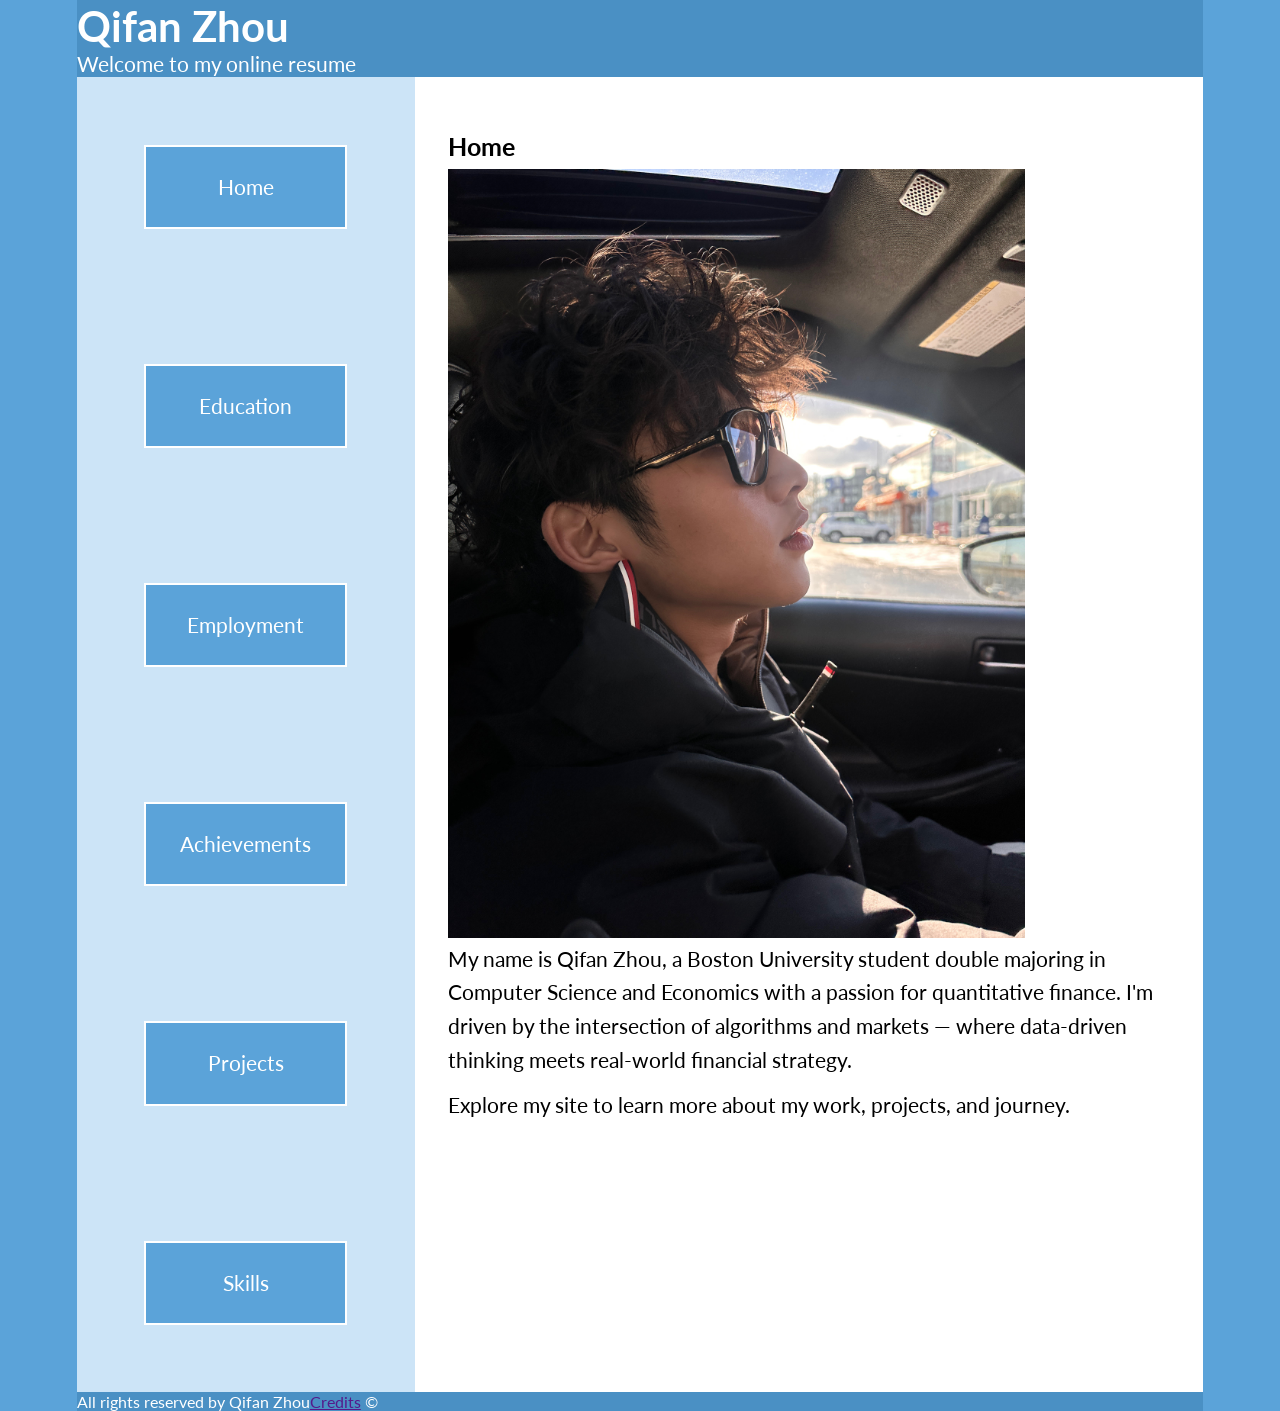
<file: index.html>
<!DOCTYPE html>
<html lang="en">
<head>
    <meta charset="UTF-8">
    <title>Home | Resume</title>
    <link href="index.css" rel="stylesheet">
</head>
<body>
<div id="wrapper">
    <header>
        <h1> Qifan Zhou </h1>
        <p> Welcome to my online resume</p>
    </header>
    <div id="nav">
        <nav>
            <ul>
                <li>
                    <a href="index.html">Home</a>
                </li>
                <li>
                    <a href="education.html"> Education</a>
                </li>
                <li>
                    <a href="employment.html"> Employment</a>
                </li>
                <li>
                    <a href="achievements.html"> Achievements</a>
                </li>
                <li>
                    <a href="projects.html"> Projects </a>
                </li>
                <li>
                    <a href="skills.html"> Skills</a>
                </li>
            </ul>
        </nav>
    </div>
    <main>
        <h3>Home </h3>
        <img src="photo/home_page.webp" alt="Qifan Zhou pho">
        <p>
            My name is Qifan Zhou, a Boston University student double majoring in Computer Science and Economics with a passion for quantitative finance. I'm driven by the intersection of algorithms and markets — where data-driven thinking meets real-world financial strategy.
        </p>
        <p>
            Explore my site to learn more about my work, projects, and journey.
        </p>
    </main>
    <div id="footer">
        <footer>
            <p>All rights reserved by Qifan Zhou<a href="">Credits</a> &#169;</p>
        </footer>
    </div>
</div>
</body>
</html>
</file>
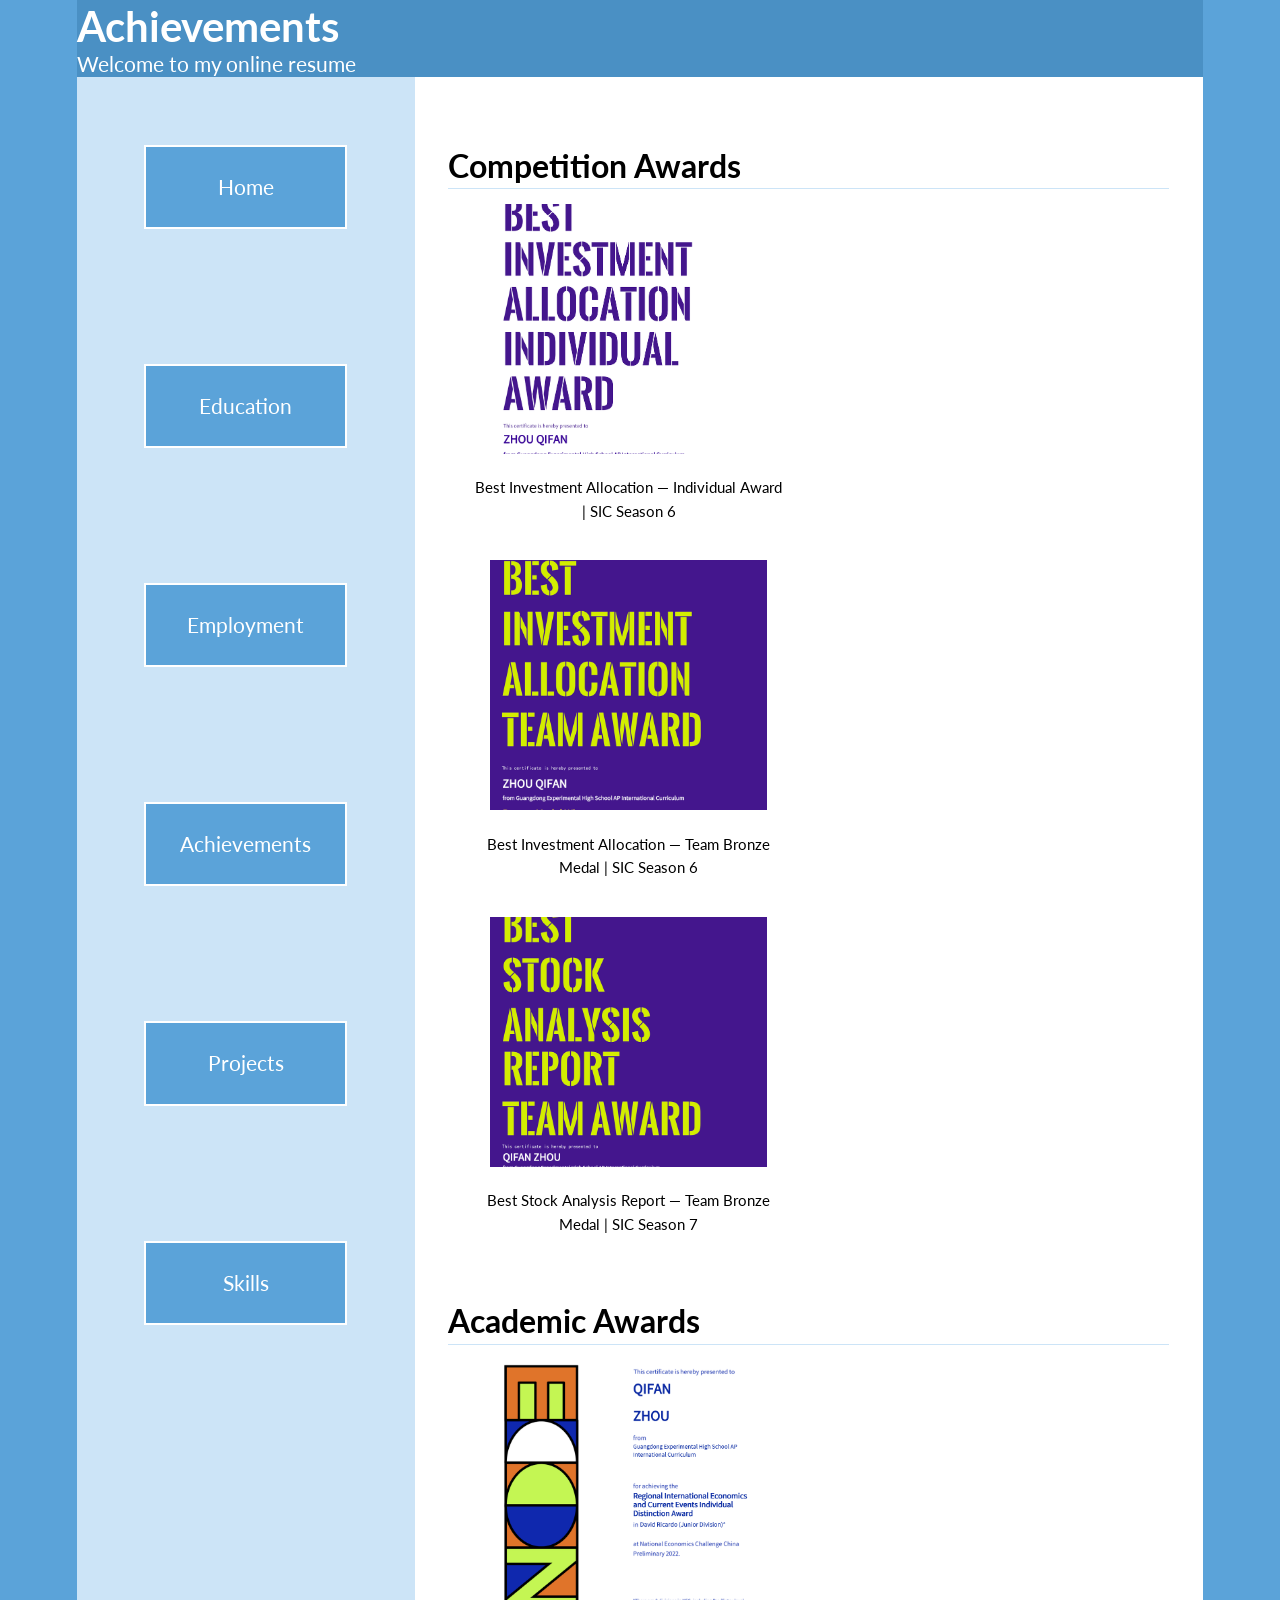
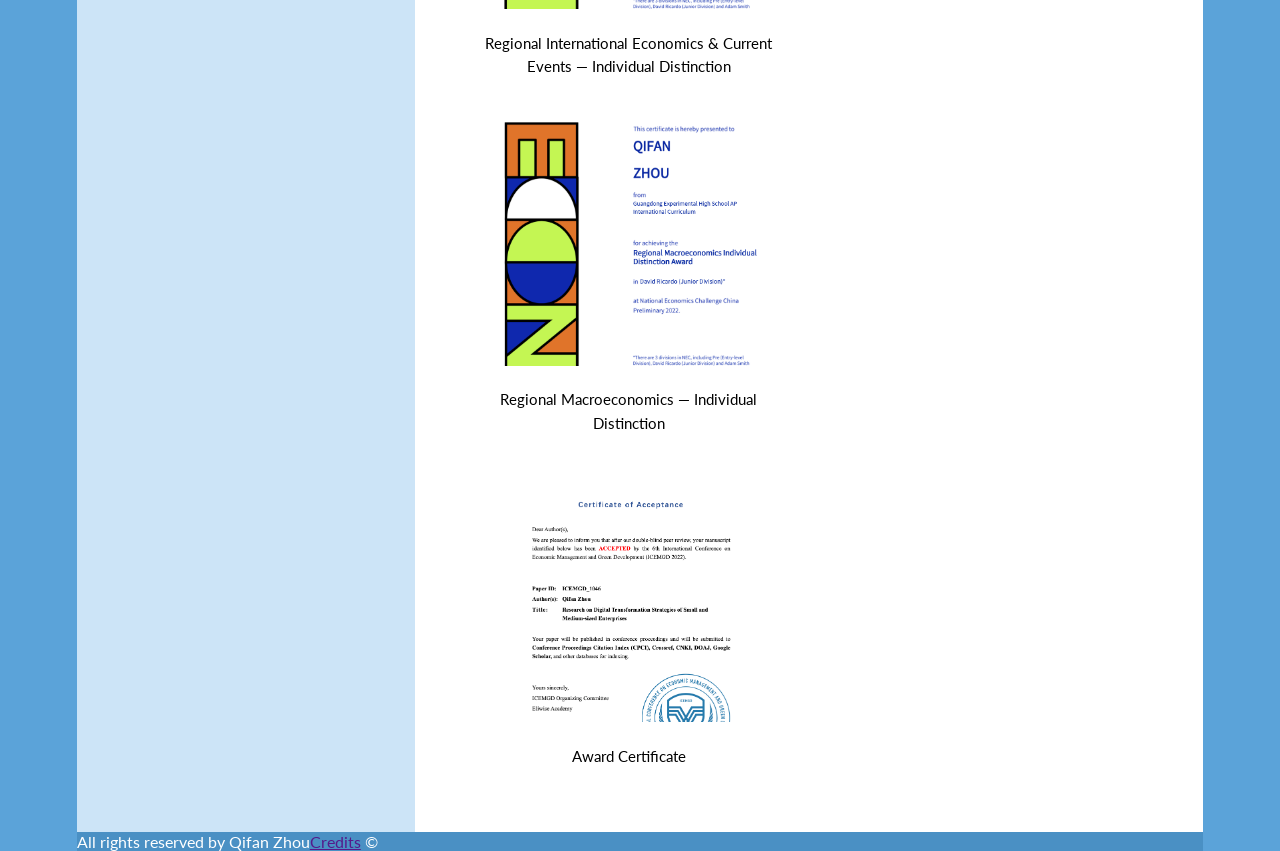
<file: achievements.html>
<!DOCTYPE html>
<html lang="en">
<head>
    <meta charset="UTF-8">
    <title>Achievements | Resume</title>
    <link href="index.css" rel="stylesheet">
</head>
<body>
<div id="wrapper">
    <header>
        <h1> Achievements </h1>
        <p> Welcome to my online resume</p>
    </header>
    <div id="nav">
        <nav>
            <ul>
                <li>
                    <a href="index.html">Home</a>
                </li>
                <li>
                    <a href="education.html"> Education</a>
                </li>
                <li>
                    <a href="employment.html"> Employment</a>
                </li>
                <li>
                    <a href="achievements.html"> Achievements</a>
                </li>
                <li>
                    <a href="projects.html"> Projects </a>
                </li>
                <li>
                    <a href="skills.html"> Skills</a>
                </li>
            </ul>
        </nav>
    </div>
    <main>
        <div id="achievement_content">
            <h2>Competition Awards</h2>
            <div>
                <img src="photo/best_investment_allocation_individual_SICS6.webp" alt="Best Investment Allocation Individual Award – SIC Season 6">
                <p>Best Investment Allocation — Individual Award | SIC Season 6</p>
            </div>
            <div>
                <img src="photo/best_investment_allocation_team_bronze_SICS6.webp" alt="Best Investment Allocation Team Award Bronze Medal – SIC Season 6">
                <p>Best Investment Allocation — Team Bronze Medal | SIC Season 6</p>
            </div>
            <div>
                <img src="photo/best_stock_analysis_report_team_bronze_SICS7.webp" alt="Best Stock Analysis Report Team Award Bronze Medal – SIC Season 7">
                <p>Best Stock Analysis Report — Team Bronze Medal | SIC Season 7</p>
            </div>
            <h2>Academic Awards</h2>
            <div>
                <img src="photo/regional_intl_economics_current_events_distinction.webp" alt="Regional International Economics and Current Events Individual Distinction Award">
                <p>Regional International Economics & Current Events — Individual Distinction</p>
            </div>
            <div>
                <img src="photo/regional_macroeconomics_distinction.webp" alt="Regional Macroeconomics Individual Distinction Award">
                <p>Regional Macroeconomics — Individual Distinction</p>
            </div>
            <div>
                <img src="photo/essay.webp" alt="Award Certificate">
                <p>Award Certificate</p>
            </div>


        </div>
    </main>
    <div id="footer">
        <footer>
            <p>All rights reserved by Qifan Zhou<a href="">Credits</a> &#169;</p>
        </footer>
    </div>
</div>
</body>
</html>
</file>
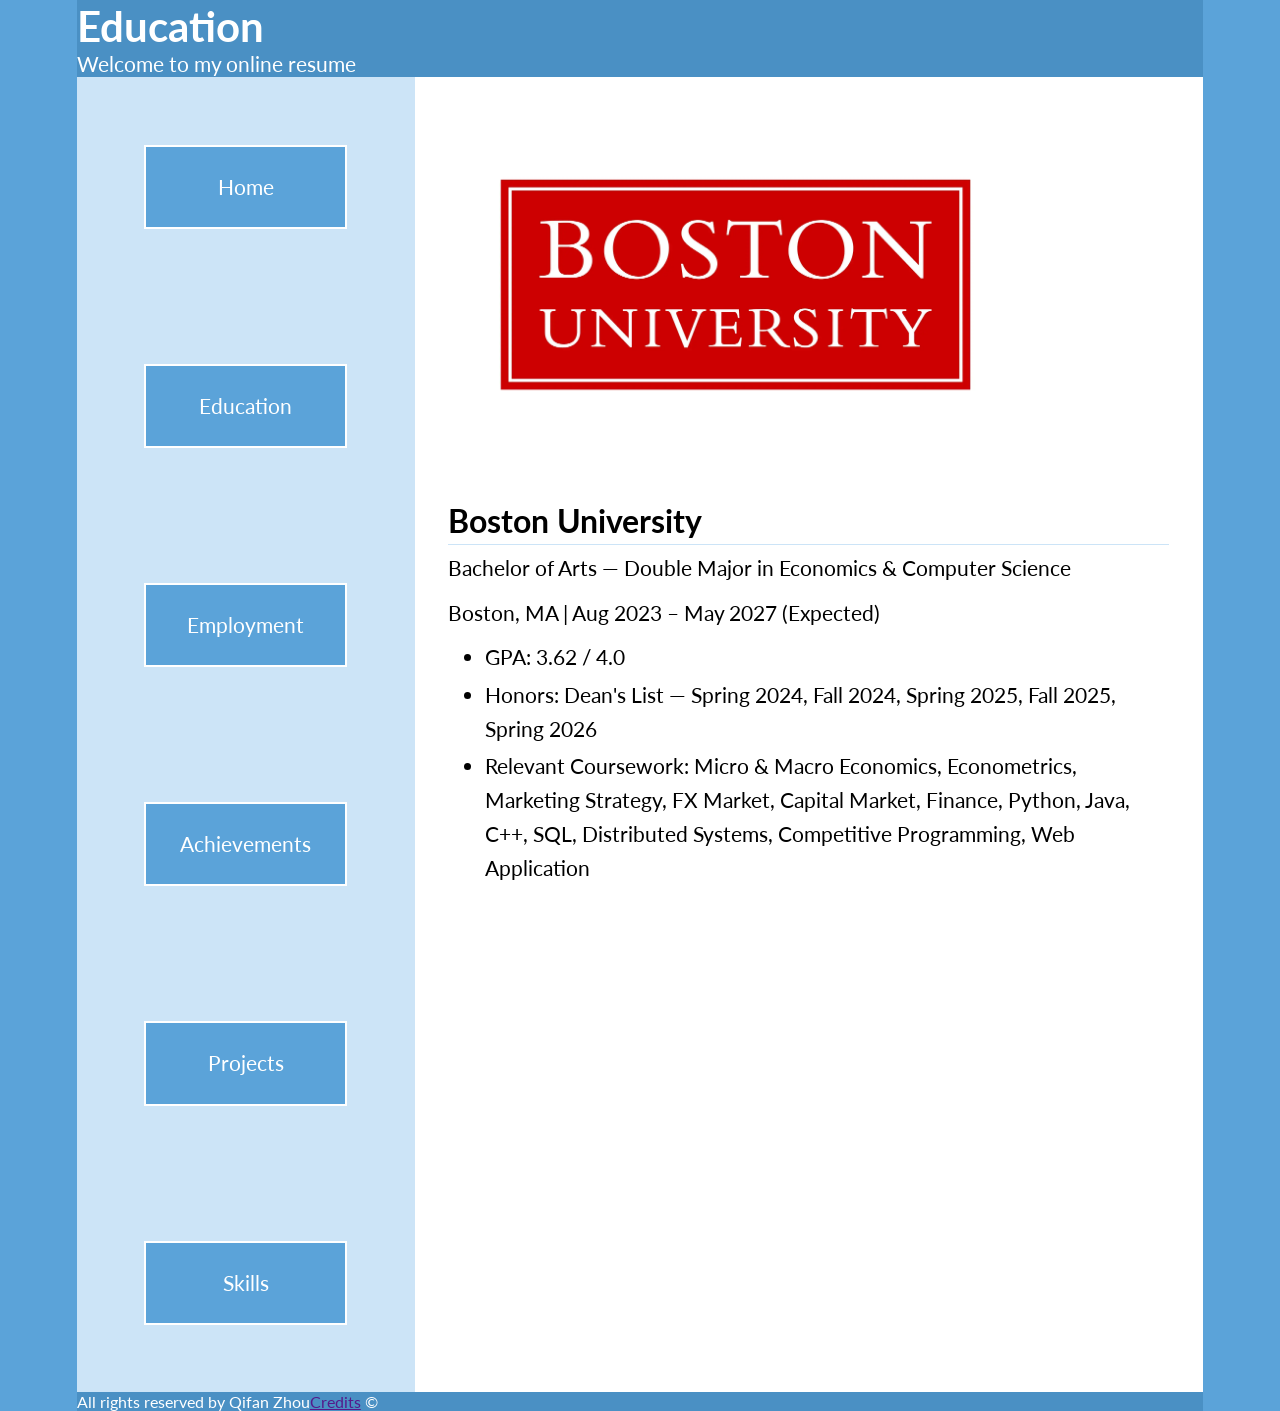
<file: education.html>
<!DOCTYPE html>
<html lang="en">
<head>
    <meta charset="UTF-8">
    <title>Education | Resume</title>
    <link href="index.css" rel="stylesheet">
</head>
<body>
<div id="wrapper">
    <header>
        <h1> Education </h1>
        <p> Welcome to my online resume</p>
    </header>
    <div id="nav">
        <nav>
            <ul>
                <li>
                    <a href="index.html">Home</a>
                </li>
                <li>
                    <a href="education.html"> Education</a>
                </li>
                <li>
                    <a href="employment.html"> Employment</a>
                </li>
                <li>
                    <a href="achievements.html"> Achievements</a>
                </li>
                <li>
                    <a href="projects.html"> Projects </a>
                </li>
                <li>
                    <a href="skills.html"> Skills</a>
                </li>
            </ul>
        </nav>
    </div>
    <main>
        <img src="photo/BU.jpg.webp" alt="BU">
        <h2>Boston University</h2>
        <p>Bachelor of Arts — Double Major in Economics & Computer Science</p>
        <p>Boston, MA | Aug 2023 – May 2027 (Expected)</p>
        <ul>
            <li>GPA: 3.62 / 4.0</li>
            <li>Honors: Dean's List — Spring 2024, Fall 2024, Spring 2025, Fall 2025, Spring 2026</li>
            <li>Relevant Coursework: Micro & Macro Economics, Econometrics, Marketing Strategy, FX Market, Capital Market, Finance, Python, Java, C++, SQL, Distributed Systems, Competitive Programming, Web Application</li>
        </ul>
    </main>
    <div id="footer">
        <footer>
            <p>All rights reserved by Qifan Zhou<a href="">Credits</a> &#169;</p>
        </footer>
    </div>
</div>
</body>
</html>
</file>
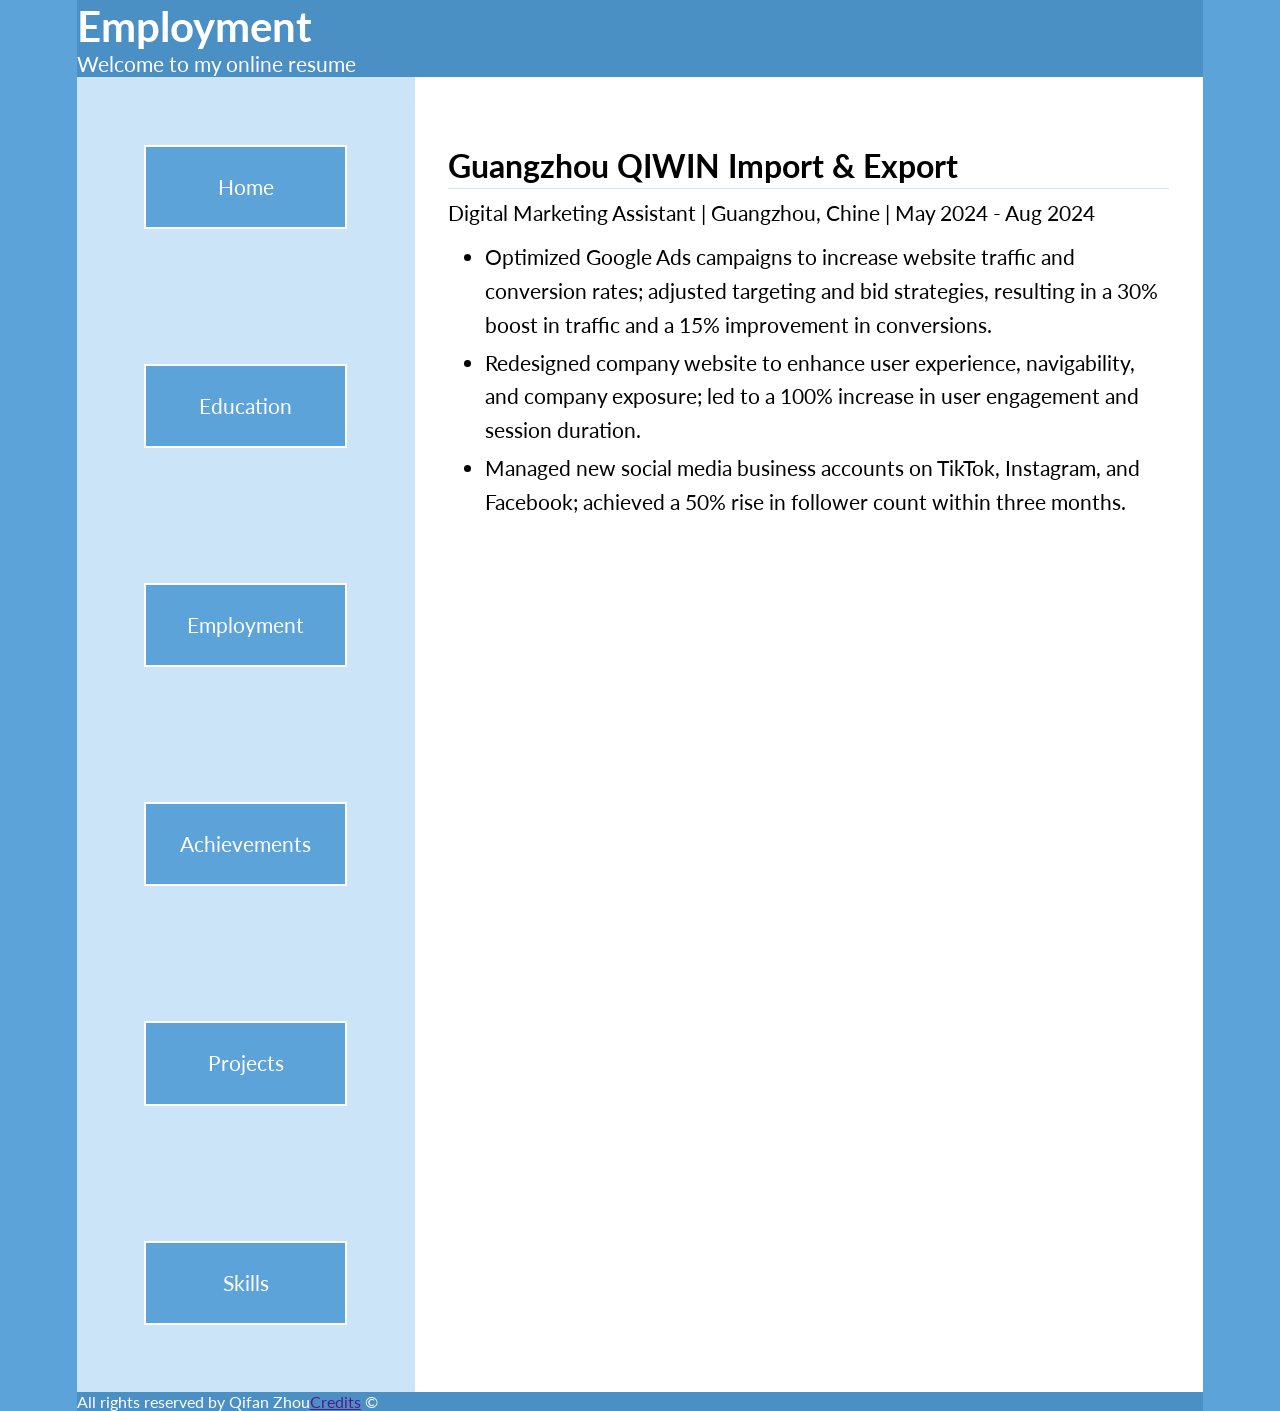
<file: employment.html>
<!DOCTYPE html>
<html lang="en">
<head>
    <meta charset="UTF-8">
    <title>Education | Resume </title>
    <link href="index.css" rel="stylesheet">
</head>
<body>
<div id="wrapper">
    <header>
        <h1> Employment </h1>
        <p> Welcome to my online resume</p>
    </header>
    <div id="nav">
        <nav>
            <ul>
                <li>
                    <a href="index.html">Home</a>
                </li>
                <li>
                    <a href="education.html"> Education</a>
                </li>
                <li>
                    <a href="employment.html"> Employment</a>
                </li>
                <li>
                    <a href="achievements.html"> Achievements</a>
                </li>
                <li>
                    <a href="projects.html"> Projects </a>
                </li>
                <li>
                    <a href="skills.html"> Skills</a>
                </li>
            </ul>
        </nav>
    </div>
    <main>
        <h2>Guangzhou QIWIN Import & Export</h2>
        <p>Digital Marketing Assistant  |  Guangzhou, Chine  |  May 2024 - Aug 2024</p>
        <ul>
            <li>Optimized Google Ads campaigns to increase website traffic and conversion rates; adjusted targeting and bid strategies, resulting in a 30% boost in traffic and a 15% improvement in conversions.</li>
            <li>Redesigned company website to enhance user experience, navigability, and company exposure; led to a 100% increase in user engagement and session duration.</li>
            <li>Managed new social media business accounts on TikTok, Instagram, and Facebook; achieved a 50% rise in follower count within three months.</li>
        </ul>
    </main>
    <div id="footer">
        <footer>
            <p>All rights reserved by Qifan Zhou<a href="">Credits</a> &#169;</p>
        </footer>
    </div>
</div>
</body>
</html>
</file>
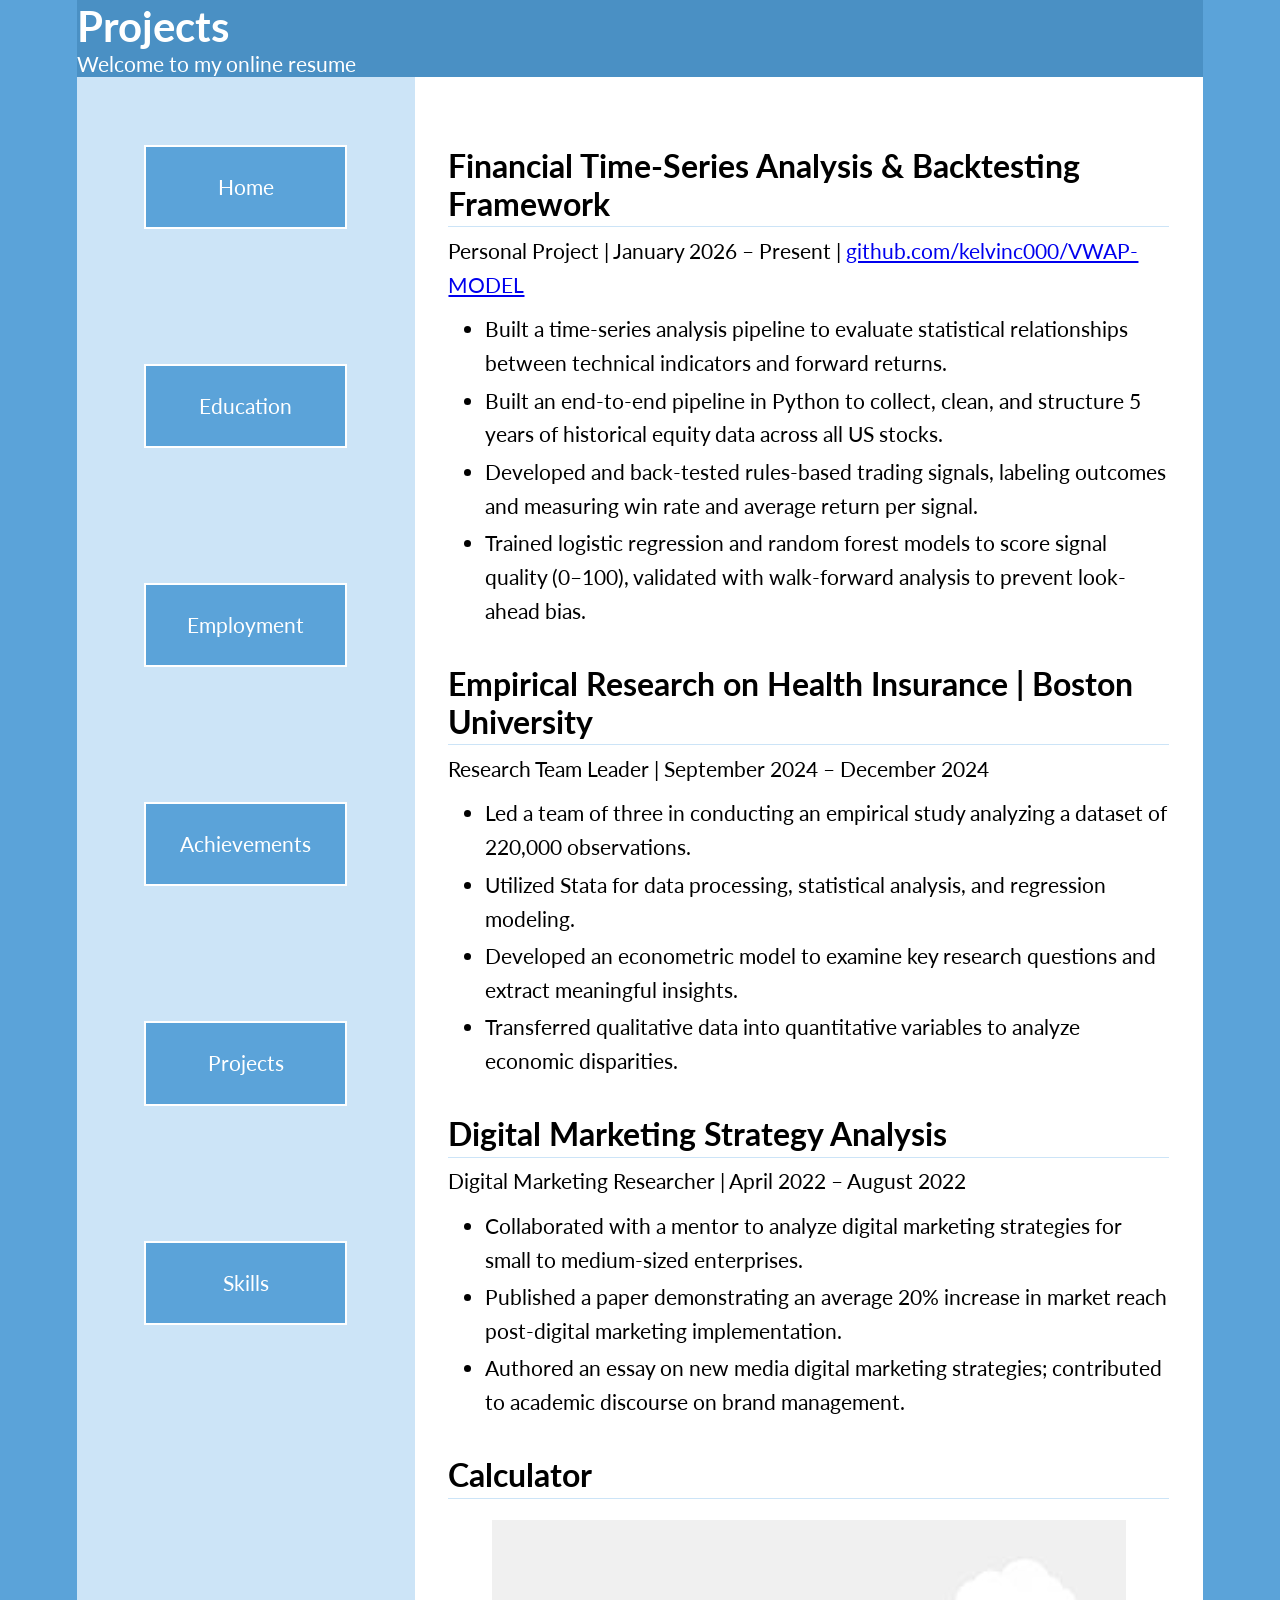
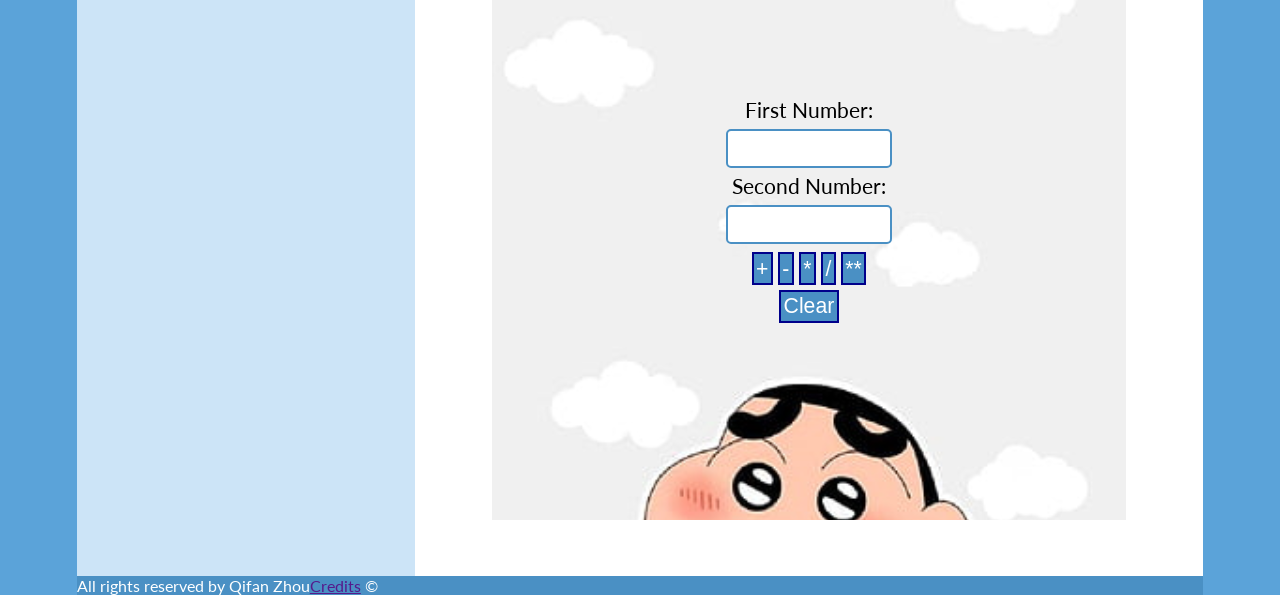
<file: projects.html>
<!DOCTYPE html>
<html lang="en">
<head>
    <meta charset="UTF-8">
    <title>Projects | Resume</title>
    <link href="index.css" rel="stylesheet">
</head>
<body>
<div id="wrapper">
    <header>
        <h1> Projects </h1>
        <p> Welcome to my online resume</p>
    </header>
    <div id="nav">
        <nav>
            <ul>
                <li>
                    <a href="index.html">Home</a>
                </li>
                <li>
                    <a href="education.html"> Education</a>
                </li>
                <li>
                    <a href="employment.html"> Employment</a>
                </li>
                <li>
                    <a href="achievements.html"> Achievements</a>
                </li>
                <li>
                    <a href="projects.html"> Projects </a>
                </li>
                <li>
                    <a href="skills.html"> Skills</a>
                </li>
            </ul>
        </nav>
    </div>
        <main>
            <h2>Financial Time-Series Analysis & Backtesting Framework</h2>
            <p>Personal Project | January 2026 – Present |
                <a href="https://github.com/kelvinc000/VWAP-MODEL" target="_blank">github.com/kelvinc000/VWAP-MODEL</a>
            </p>
            <ul>
                <li>Built a time-series analysis pipeline to evaluate statistical relationships between technical indicators and forward returns.</li>
                <li>Built an end-to-end pipeline in Python to collect, clean, and structure 5 years of historical equity data across all US stocks.</li>
                <li>Developed and back-tested rules-based trading signals, labeling outcomes and measuring win rate and average return per signal.</li>
                <li>Trained logistic regression and random forest models to score signal quality (0–100), validated with walk-forward analysis to prevent look-ahead bias.</li>
            </ul>
            <h2>Empirical Research on Health Insurance | Boston University</h2>
            <p>Research Team Leader | September 2024 – December 2024</p>
            <ul>
                <li>Led a team of three in conducting an empirical study analyzing a dataset of 220,000 observations.</li>
                <li>Utilized Stata for data processing, statistical analysis, and regression modeling.</li>
                <li>Developed an econometric model to examine key research questions and extract meaningful insights.</li>
                <li>Transferred qualitative data into quantitative variables to analyze economic disparities.</li>
            </ul>
            <h2>Digital Marketing Strategy Analysis</h2>
            <p>Digital Marketing Researcher | April 2022 – August 2022</p>
            <ul>
                <li>Collaborated with a mentor to analyze digital marketing strategies for small to medium-sized enterprises.</li>
                <li>Published a paper demonstrating an average 20% increase in market reach post-digital marketing implementation.</li>
                <li>Authored an essay on new media digital marketing strategies; contributed to academic discourse on brand management.</li>
            </ul>
            <h2>Calculator</h2>
            <div id="calculator">
                <form id="calculator_form">
                    <label> First Number: </label>
                    <input type="number" id="first">
                    <label> Second Number: </label>
                    <input type="number" id="second">
                    <div id="buttons">
                        <button type="button" onclick = "addition()">+</button>
                        <button type="button" onclick = "subtraction()">-</button>
                        <button type="button" onclick = "multiplication()">*</button>
                        <button type="button" onclick = "division()">/</button>
                        <button type="button" onclick = "power()">**</button>
                        <button type="button" onclick = "clear_cal()">Clear</button>
                    </div>
                </form>
                <h3 id = "result"></h3>
            </div>
        </main>
    <div id="footer">
        <footer>
            <p>All rights reserved by Qifan Zhou<a href="">Credits</a> &#169;</p>
        </footer>
    </div>
</div>
<script src="Calculator.js"></script>
</body>
</html>
</file>
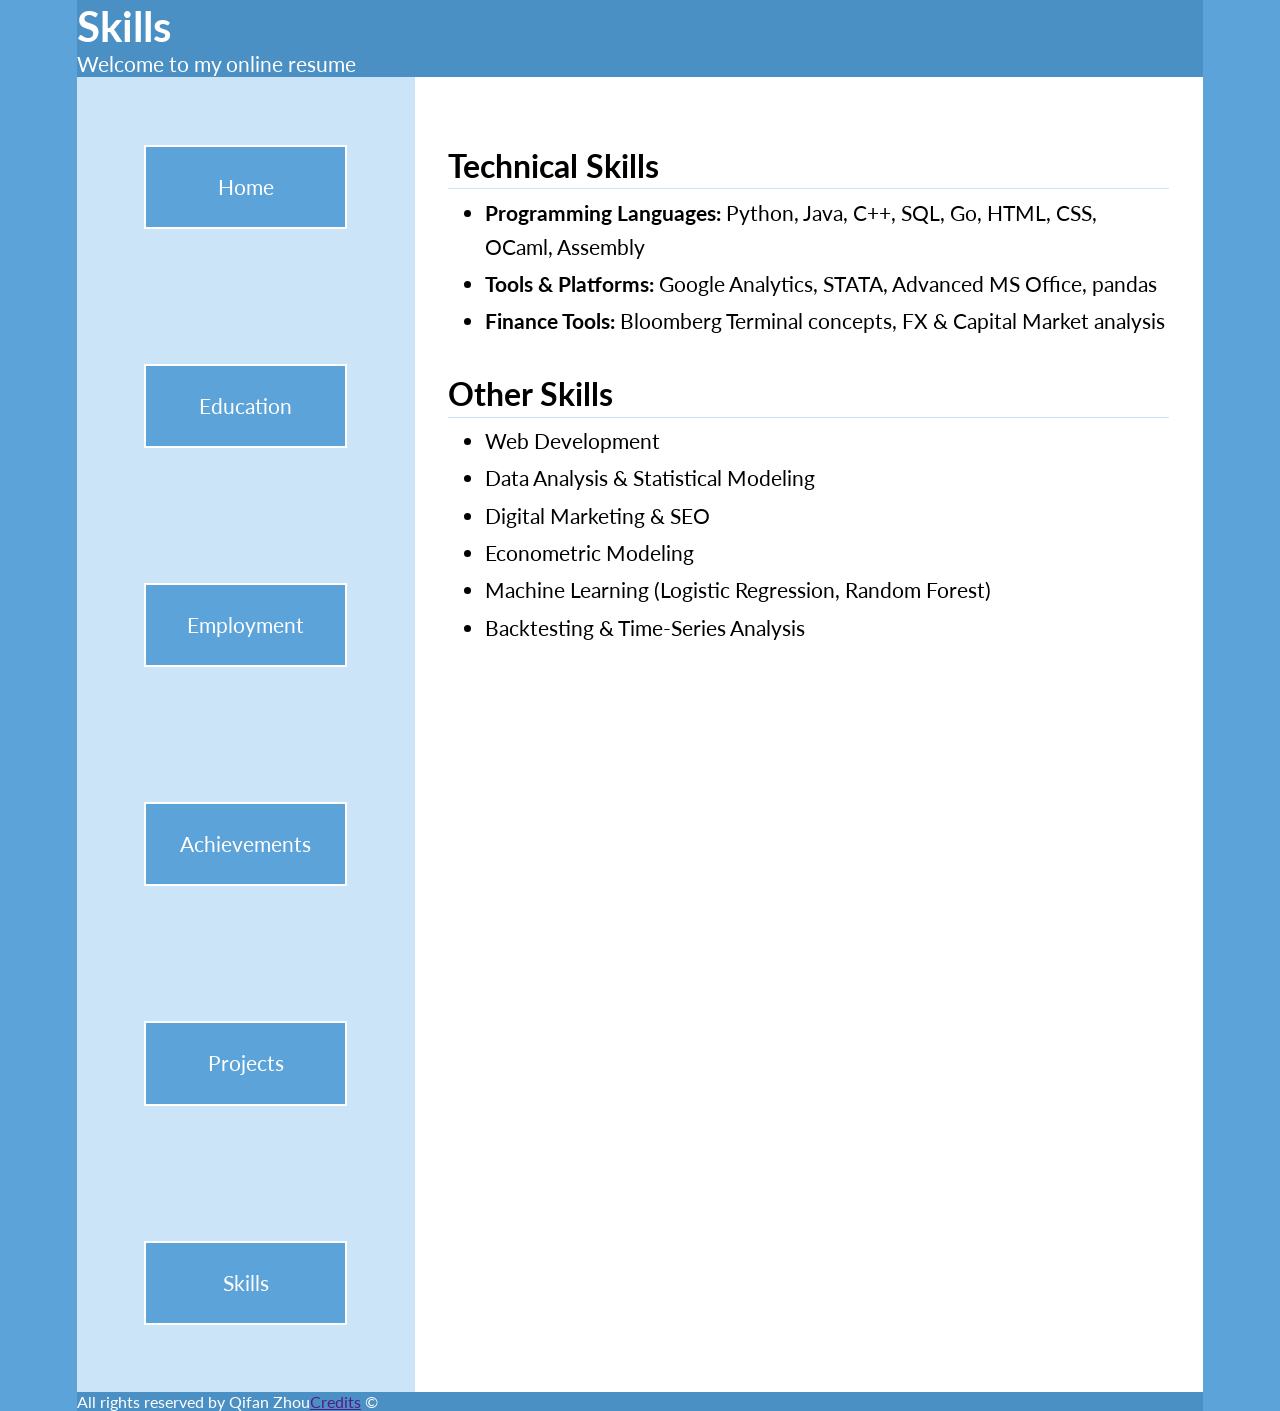
<file: skills.html>
<!DOCTYPE html>
<html lang="en">
<head>
    <meta charset="UTF-8">
    <title>Skills | Resume</title>
    <link href="index.css" rel="stylesheet">
</head>
<body>
<div id="wrapper">
    <header>
        <h1> Skills </h1>
        <p> Welcome to my online resume</p>
    </header>
    <div id="nav">
        <nav>
            <ul>
                <li>
                    <a href="index.html">Home</a>
                </li>
                <li>
                    <a href="education.html"> Education</a>
                </li>
                <li>
                    <a href="employment.html"> Employment</a>
                </li>
                <li>
                    <a href="achievements.html"> Achievements</a>
                </li>
                <li>
                    <a href="projects.html"> Projects </a>
                </li>
                <li>
                    <a href="skills.html"> Skills</a>
                </li>
            </ul>
        </nav>
    </div>
    <main>
        <h2>Technical Skills</h2>
        <ul>
            <li><strong>Programming Languages:</strong> Python, Java, C++, SQL, Go, HTML, CSS, OCaml, Assembly</li>
            <li><strong>Tools & Platforms:</strong> Google Analytics, STATA, Advanced MS Office, pandas</li>
            <li><strong>Finance Tools:</strong> Bloomberg Terminal concepts, FX & Capital Market analysis</li>
        </ul>
        <h2>Other Skills</h2>
        <ul>
            <li>Web Development</li>
            <li>Data Analysis & Statistical Modeling</li>
            <li>Digital Marketing & SEO</li>
            <li>Econometric Modeling</li>
            <li>Machine Learning (Logistic Regression, Random Forest)</li>
            <li>Backtesting & Time-Series Analysis</li>
        </ul>

    </main>
    <div id="footer">
        <footer>
            <p>All rights reserved by Qifan Zhou<a href="">Credits</a> &#169;</p>
        </footer>
    </div>
</div>
</body>
</html>
</file>
<file: index.css>
@import url('https://fonts.googleapis.com/css2?family=Lato:wght@400;700&display=swap');
*{
    margin: 0;
    box-sizing: border-box;
    padding: 0;
}
body{
    background-color:#5ba3d9 ;
}
header{
    width: 100%;
    background-color: #4a90c4;
    color: white;
    padding: calc(10px+ 1vw);
    font-size: calc(2px + 1.5vw);
    text-align: left;
}
#footer{
    width: 100%;
    background-color: #4a90c4;
    color: white;

}
nav {
    background-color: #cce4f7;
    height: 100%
}
#nav {
    width:30%;
}
nav ul{
    list-style: none;
    padding-left: 0;
    display: flex;
    flex-direction: column;
}
nav li{
    margin: 20%;
    border: solid white 2px;
    text-align: center;
    padding: 8%;
    background-color: #5ba3d9;
}
nav a{
    color: white;
    text-decoration: none;
    font-size: calc(2px + 1.5vw);
}
main{
    padding: 3%;
    min-height: 100vh;
    width: 70%;
    font-size: calc(2px + 1.5vw);
    text-align: left;

}
main h2 {
    margin-top: 5%;
    margin-bottom: 1%;
    padding-bottom: 0.5%;
    border-bottom: 1px solid #cce4f7;
}
main h3 {
    margin-top: 3%;
    margin-bottom: 1%;
}
main p {
    margin-bottom: 1.5%;
    line-height: 1.6;
}
main ul {
    padding-left: 5%;
    margin-bottom: 2%;
}
main li {
    margin-bottom: 0.5%;
    line-height: 1.6;
}
#wrapper{
    width: 88%;
    margin: 0 auto;
    background-color: white;
    display: flex;
    flex-wrap: wrap;
    font-family: 'lato', sans-serif;
}
img{
    max-width: 80%;
}
#achievement_content div{
    display: inline-block;
    width: 48%;
    vertical-align: top;
    margin: 1%;
    text-align: center;
}
#achievement_content img {
    width: 100%;
    height: 250px;
    object-fit: cover;

}
#achievement_content p {
    padding: 5%;
    font-size: calc(2px + 1vw);
}
#calculator {
    margin: 3% auto;
    padding: 3%;
    background-image: url("photo/cranyonwall.webp");
    background-size: cover;
    background-position: center;
    width: 88%;
    text-align: center;
    min-height: 600px;
    display: flex;
    flex-direction: column;
    justify-content: center;
    align-items: center;
}
#calculator_form{
    display: flex;
    flex-direction: column;
    align-items: center;
}
#calculator label{
    font-size: calc(2px + 1.5vw);
    margin: 1%
}
#calculator input{
    font-size: calc(2px + 1.5vw);
    margin: 1%;
    padding: 2%;
    width: 60%;
    text-align: center;
    background-color: white;
    border: 2px solid #4a90c4;
    border-radius: 5px;
}
#buttons{
    display: flex;
    flex-direction: row;
    flex-wrap: wrap;
    justify-content: center;
    margin: 1%;
    color: white;

}
#calculator button{
    font-size: calc(2px + 1.5vw);
    margin: 2%;
    padding: 2%;
    background-color: #4a90c4;
    border:2px solid #00008b;
    color: white;
    cursor: pointer;
}
#result{
    font-size: calc(4px + 1.5vw);
    margin-top: 2%;
}
@media screen and (max-width: 750px){
    header{
        text-align: center;
    }
    #nav{
        width: 100%;
        align-self: auto;
    }
    nav ul{
        display: flex;
        flex-direction: row;
        justify-content: center;
        flex-wrap: wrap;
        padding: 2%;
    }
    nav li{
        margin: 1%;
        padding: 2%;
    }
    main{
        width: 100%;
    }
}
</file>
